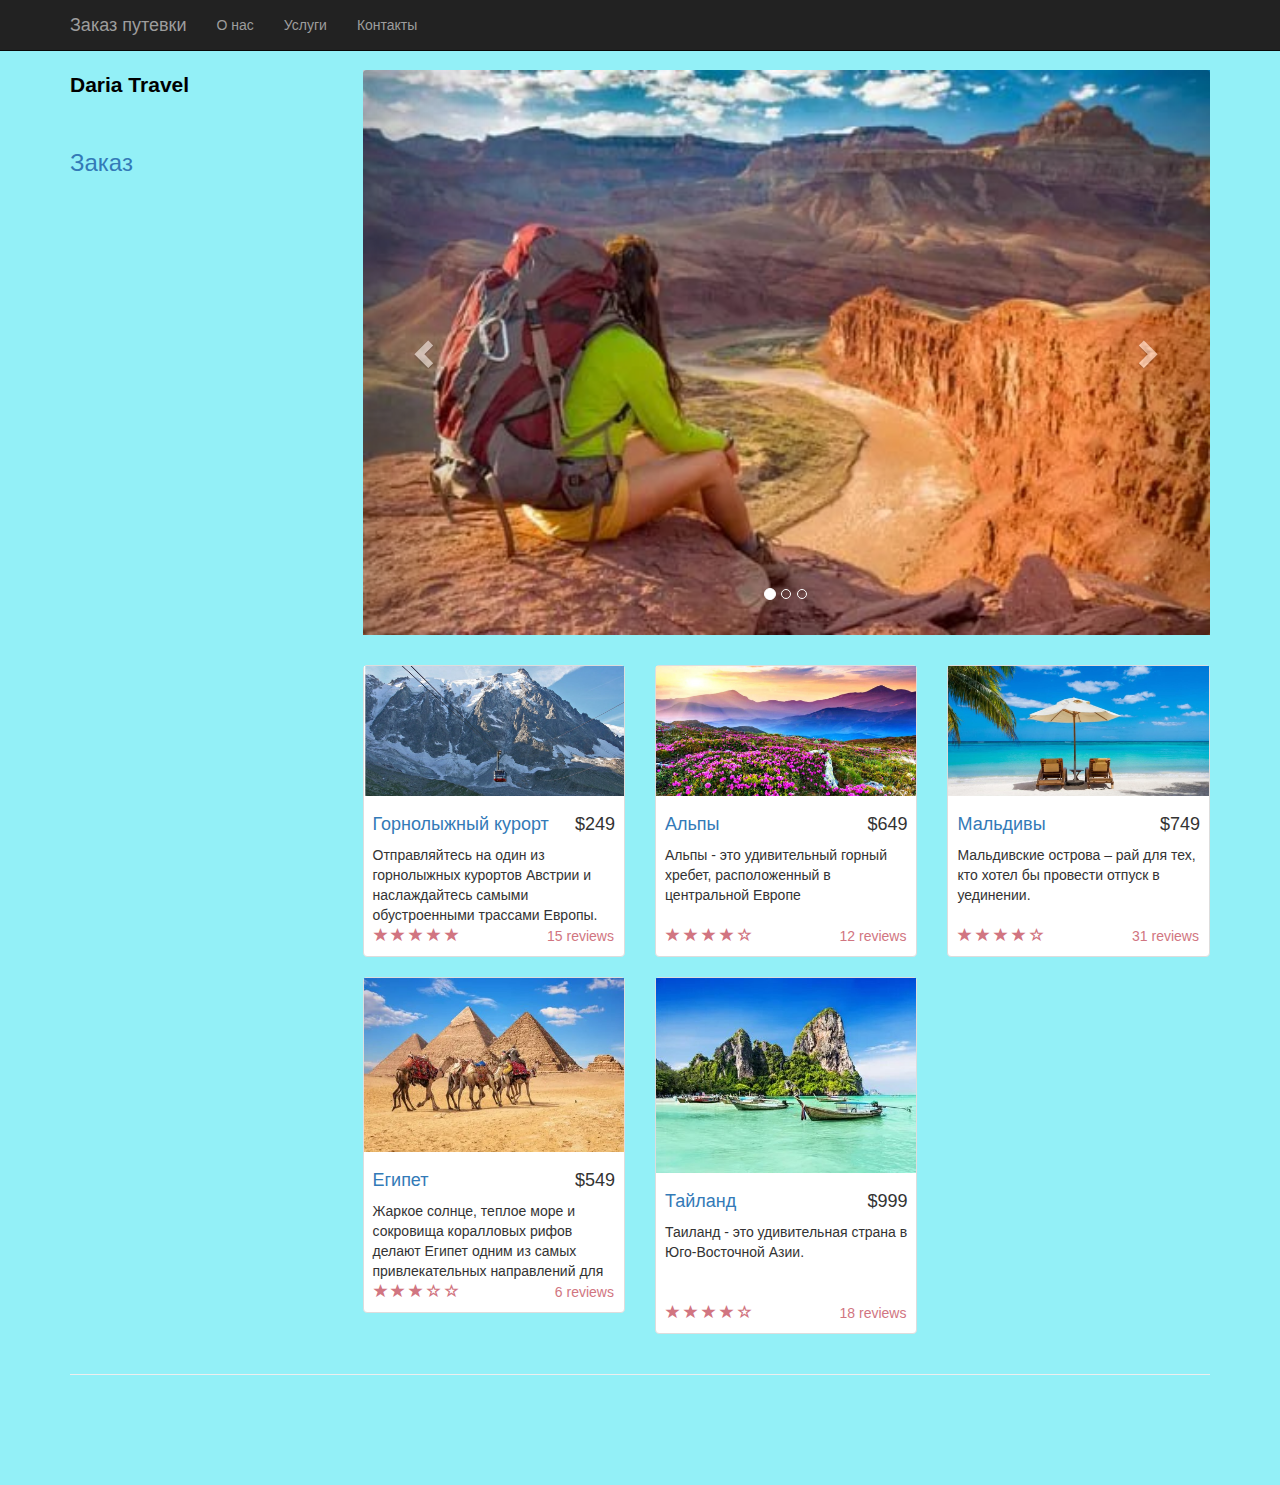
<file: index.html>
<!DOCTYPE html>
<html>

<head>
    <meta charset="utf-8">

    <title>Shop</title>
    <link href="css/bootstrap.min.css" rel="stylesheet">
	<link href="css/style.css" rel="stylesheet">
	<!-- jQuery -->
    <script src="js/jquery.js"></script>

    <!-- Bootstrap Core JavaScript -->
    <script src="js/bootstrap.min.js"></script>
	
	<script src="js/shop.js"></script>
</head>

<body>
    <nav class="navbar navbar-inverse navbar-fixed-top" role="navigation">
        <div class="container">
            <div class="navbar-header">
                <a class="navbar-brand" href="#">Заказ путевки</a>
            </div>
            <div class="collapse navbar-collapse" id="bs-example-navbar-collapse-1">
                <ul class="nav navbar-nav">
                    <li>
                        <a href="html/about.html">О нас</a>
                    </li>
                    <li>
                        <a href="html/services.html">Услуги</a>
                    </li>
                    <li>
                        <a href="html/contacts.html">Контакты</a>
                    </li>
					
                </ul>
            </div>
        </div>
    </nav>

    <div class="container">

        <div class="row">

            <div class="col-md-3">
                <p class="font1-bold">Daria Travel</p>
				<br>
				<h3><a href="" class="cart-link" data-toggle="modal" data-target="#Cart"> Заказ </a> </h3>
            </div>

            <div class="col-md-9">

                <div class="row carousel-holder">

                    <div class="col-md-12">
                        <div id="carousel-example-generic" class="carousel slide" data-ride="carousel">
                            <ol class="carousel-indicators">
                                <li data-target="#carousel-example-generic" data-slide-to="0" class="active"></li>
                                <li data-target="#carousel-example-generic" data-slide-to="1"></li>
                                <li data-target="#carousel-example-generic" data-slide-to="2"></li>
                            </ol>
                            <div class="carousel-inner">
                                <div class="item active">
                                    <img class="slide-image" src="img/first.jpg" alt="">
                                </div>
                                <div class="item">
                                    <img class="slide-image" src="img/second.jpg" alt="">
                                </div>
                                <div class="item">
                                    <img class="slide-image" src="img/3.jpg" alt="">
                                </div>
                            </div>
                            <a class="left carousel-control" href="#carousel-example-generic" data-slide="prev">
                                <span class="glyphicon glyphicon-chevron-left"></span>
                            </a>
                            <a class="right carousel-control" href="#carousel-example-generic" data-slide="next">
                                <span class="glyphicon glyphicon-chevron-right"></span>
                            </a>
                        </div>
                    </div>

                </div>

                <div class="row">

                    <div class="col-sm-4 col-lg-4 col-md-4">
                        <div class="thumbnail">
                            <img src="img/ski_resert.jpg" alt="">
                            <div class="caption">
                                <h4 class="pull-right">$249</h4>
                                <h4><a href="" data-toggle="modal" data-target="#FirstGoodModal">Горнолыжный курорт</a>
                                </h4>
                                <p>Отправляйтесь на один из горнолыжных курортов Австрии и наслаждайтесь самыми обустроенными трассами Европы.</p>
                            </div>
                            <div class="ratings">
                                <p class="pull-right">15 reviews</p>
                                <p>
                                    <span class="glyphicon glyphicon-star"></span>
                                    <span class="glyphicon glyphicon-star"></span>
                                    <span class="glyphicon glyphicon-star"></span>
                                    <span class="glyphicon glyphicon-star"></span>
                                    <span class="glyphicon glyphicon-star"></span>
                                </p>
                            </div>
                        </div>
                    </div>

                    <div class="col-sm-4 col-lg-4 col-md-4">
                        <div class="thumbnail">
                            <img src="img/alp.jpg" alt="">
                            <div class="caption">
                                <h4 class="pull-right">$649</h4>
                                <h4><a href="" data-toggle="modal" data-target="#SecondGoodModal">Альпы</a>
                                </h4>
                                <p>Альпы - это удивительный горный хребет, расположенный в центральной Европе</p>
                            </div>
                            <div class="ratings">
                                <p class="pull-right">12 reviews</p>
                                <p>
                                    <span class="glyphicon glyphicon-star"></span>
                                    <span class="glyphicon glyphicon-star"></span>
                                    <span class="glyphicon glyphicon-star"></span>
                                    <span class="glyphicon glyphicon-star"></span>
                                    <span class="glyphicon glyphicon-star-empty"></span>
                                </p>
                            </div>
                        </div>
                    </div>

                    <div class="col-sm-4 col-lg-4 col-md-4">
                        <div class="thumbnail">
                            <img src="img/mald.jpg" alt="">
                            <div class="caption">
                                <h4 class="pull-right">$749</h4>
                                <h4><a href="" data-toggle="modal" data-target="#ThirdGoodModal">Мальдивы</a>
                                </h4>
                                <p>Мальдивские острова – рай для тех, кто хотел бы провести отпуск в уединении.</p>
                            </div>
                            <div class="ratings">
                                <p class="pull-right">31 reviews</p>
                                <p>
                                    <span class="glyphicon glyphicon-star"></span>
                                    <span class="glyphicon glyphicon-star"></span>
                                    <span class="glyphicon glyphicon-star"></span>
                                    <span class="glyphicon glyphicon-star"></span>
                                    <span class="glyphicon glyphicon-star-empty"></span>
                                </p>
                            </div>
                        </div>
                    </div>

                    <div class="col-sm-4 col-lg-4 col-md-4">
                        <div class="thumbnail">
                            <img src="img/egypt.jpg" alt="">
                            <div class="caption">
                                <h4 class="pull-right">$549</h4>
                                <h4><a href="" data-toggle="modal" data-target="#FourthGoodModal">Египет</a>
                                </h4>
                                <p>Жаркое солнце, теплое море и сокровища коралловых рифов делают Египет одним из самых привлекательных направлений для пляжного отдыха. </p>
                            </div>
                            <div class="ratings">
                                <p class="pull-right">6 reviews</p>
                                <p>
                                    <span class="glyphicon glyphicon-star"></span>
                                    <span class="glyphicon glyphicon-star"></span>
                                    <span class="glyphicon glyphicon-star"></span>
                                    <span class="glyphicon glyphicon-star-empty"></span>
                                    <span class="glyphicon glyphicon-star-empty"></span>
                                </p>
                            </div>
                        </div>
                    </div>

                    <div class="col-sm-4 col-lg-4 col-md-4">
                        <div class="thumbnail">
                            <img src="img/thai.jpg" alt="">
                            <div class="caption">
                                <h4 class="pull-right">$999</h4>
                                <h4><a href="" data-toggle="modal" data-target="#FifthGoodModal">Тайланд</a>
                                </h4>
                                <p>Таиланд - это удивительная страна в Юго-Восточной Азии.</p>
                            </div>
                            <div class="ratings">
                                <p class="pull-right">18 reviews</p>
                                <p>
                                    <span class="glyphicon glyphicon-star"></span>
                                    <span class="glyphicon glyphicon-star"></span>
                                    <span class="glyphicon glyphicon-star"></span>
                                    <span class="glyphicon glyphicon-star"></span>
                                    <span class="glyphicon glyphicon-star-empty"></span>
                                </p>
                            </div>
                        </div>
                    </div>

                </div>

            </div>

        </div>

    </div>
    <!-- /.container -->

    <div class="container">

        <hr>

        <!-- Footer -->
        <footer>
            <div class="row">
                <div class="col-lg-12">
                    <p></p>
                </div>
            </div>
        </footer>

    </div>
    <!-- /.container -->
	
	<div class="modal fade" id="FirstGoodModal">
  <div class="modal-dialog">
    <div class="modal-content">
      <div class="modal-header">
        <button type="button" class="close" data-dismiss="modal" aria-label="Close"><span aria-hidden="true">&times;</span></button>
        <h4 class="modal-title">Горнолыжный курорт</h4>
      </div>
      <div class="modal-body">
	  <img src="img/ski_resert.jpg" width="300" height="200" >
        <p>Отправляйтесь на один из альпийских курортов Австрии и наслаждайтесь самыми обустроенными трассами Европы. 
          Посмотрите на Доломитовые Альпы – самые красивые горы Италии, откройте для себя новые трассы Пиренеев, 
          научитесь кататься в Родопах или Рильских горах Болгарии, посетите знаменитые курорты Грузии и России! &hellip;</p>
		<button class="btn-primary add-to-busket-btn"><span class="glyphicon glyphicon-shopping-cart"></span> Добавить в корзину </button>
		<div class="add-to-busket-block">
			<button class="btn-primary btn-minus">-</button>
			<input class="form-control count-input" />
			<button class="btn-primary btn-plus">+</button>
			<button class="btn-success"><span class="glyphicon glyphicon-ok ok-1"></span></button>
		</div>
      </div>
      <div class="modal-footer">
        <button type="button" class="btn btn-default btn-close" data-dismiss="modal">Закрыть</button>
        <button type="button" class="btn btn-primary">Сохранить</button>
      </div>
    </div><!-- /.modal-content -->
  </div><!-- /.modal-dialog -->
</div><!-- /.modal -->

<div class="modal fade" id="SecondGoodModal">
  <div class="modal-dialog">
    <div class="modal-content">
      <div class="modal-header">
        <button type="button" class="close" data-dismiss="modal" aria-label="Close"><span aria-hidden="true">&times;</span></button>
        <h4 class="modal-title">Альпы</h4>
      </div>
      <div class="modal-body">
        <img src="img/alp.jpg" width="300" height="200" >
        <p>Альпы - это удивительный горный хребет, расположенный в центральной Европе, простирающийся через несколько стран, включая Францию, Италию, Швейцарию, Австрию и Германию. 
          Этот живописный регион предлагает невероятные возможности для активного отдыха и природных красот. &hellip;</p> 
		<button class="btn-primary add-to-busket-btn"><span class="glyphicon glyphicon-shopping-cart"></span> Добавить в корзину </button>
		<div class="add-to-busket-block">
			<button class="btn-primary btn-minus">-</button>
			<input class="form-control count-input" />
			<button class="btn-primary btn-plus">+</button>
			<button class="btn-success"><span class="glyphicon glyphicon-ok ok-2"></span></button>
		</div>
      </div>
      <div class="modal-footer">
        <button type="button" class="btn btn-default btn-close" data-dismiss="modal">Закрыть</button>
        <button type="button" class="btn btn-primary">Сохранить</button>
      </div>
    </div><!-- /.modal-content -->
  </div><!-- /.modal-dialog -->
</div><!-- /.modal -->


	<div class="modal fade" id="ThirdGoodModal">
  <div class="modal-dialog">
    <div class="modal-content">
      <div class="modal-header">
        <button type="button" class="close" data-dismiss="modal" aria-label="Close"><span aria-hidden="true">&times;</span></button>
        <h4 class="modal-title">Мальдивы</h4>
      </div>
      <div class="modal-body">
        <img src="img/mald.jpg" width="300" height="200" >
        <p>Мальдивские острова – рай для тех, кто хотел бы провести отпуск в уединении. 
          Молодожены и романтические пары едут сюда, чтобы оказаться в земном раю. Влюбленные в дайвинг находят на Мальдивах невероятное разнообразие подводного мира.
           И только любителям гор здесь делать нечего… Впрочем, прекрасные СПА, веселые вечеринки и мастерство местных шеф-поваров увлекут любого туриста. &hellip;</p>
		<button class="btn-primary add-to-busket-btn"><span class="glyphicon glyphicon-shopping-cart"></span> Добавить в корзину </button>
		<div class="add-to-busket-block">
			<button class="btn-primary btn-minus">-</button>
			<input class="form-control count-input" />
			<button class="btn-primary btn-plus">+</button>
			<button class="btn-success"><span class="glyphicon glyphicon-ok ok-3"></span></button>
		</div>
      </div>
      <div class="modal-footer">
        <button type="button" class="btn btn-default btn-close" data-dismiss="modal">Закрыть</button>
        <button type="button" class="btn btn-primary">Сохранить</button>
      </div>
    </div><!-- /.modal-content -->
  </div><!-- /.modal-dialog -->
</div><!-- /.modal -->

<div class="modal fade" id="FourthGoodModal">
  <div class="modal-dialog">
    <div class="modal-content">
      <div class="modal-header">
        <button type="button" class="close" data-dismiss="modal" aria-label="Close"><span aria-hidden="true">&times;</span></button>
        <h4 class="modal-title">Египет</h4>
      </div>
      <div class="modal-body">
        <img src="img/egypt.jpg" width="300" height="200" >
        <p>Жаркое солнце, теплое море и сокровища коралловых рифов делают Египет одним из самых привлекательных направлений для пляжного отдыха. 
          Несколько часов полета – и вы окажетесь на берегу Красного моря. Здесь есть современные шумные курорты – Шарм-эль-Шейх и Хургада,
           уединенные Макади Бэй и Марса-Алам, спортивные «мекки» для серферов и кайтеров – Сафага, Таба, Дахаб.&hellip;</p>
		<button class="btn-primary add-to-busket-btn"><span class="glyphicon glyphicon-shopping-cart"></span> Добавить в корзину </button>
		<div class="add-to-busket-block">
			<button class="btn-primary btn-minus">-</button>
			<input class="form-control count-input" />
			<button class="btn-primary btn-plus">+</button>
			<button class="btn-success"><span class="glyphicon glyphicon-ok ok-4"></span></button>
		</div>
      </div>
      <div class="modal-footer">
        <button type="button" class="btn btn-default btn-close" data-dismiss="modal">Закрыть</button>
        <button type="button" class="btn btn-primary">Сохранить</button>
      </div>
    </div><!-- /.modal-content -->
  </div><!-- /.modal-dialog -->
</div><!-- /.modal -->

<div class="modal fade" id="FifthGoodModal">
  <div class="modal-dialog">
    <div class="modal-content">
      <div class="modal-header">
        <button type="button" class="close" data-dismiss="modal" aria-label="Close"><span aria-hidden="true">&times;</span></button>
        <h4 class="modal-title">Тайланд</h4>
      </div>
      <div class="modal-body">
        <img src="img/thai.jpg" width="300" height="200" >
        <p>Таиланд - это удивительная страна в Юго-Восточной Азии, известная своей красочной культурой, потрясающими пляжами и вкусной кухней.
          Таиланд богат разнообразной культурой и историей.
           Посетите храмы, такие как Великий дворец в Бангкоке и храм Ват Пхо с известной статуей Лежащего Будды.
            Узнайте о традиционном тайском искусстве, музыке и танцах. &hellip;</p>
		<button class="btn-primary add-to-busket-btn"><span class="glyphicon glyphicon-shopping-cart"></span> Добавить в корзину </button>
		<div class="add-to-busket-block">
			<button class="btn-primary btn-minus">-</button>
			<input class="form-control count-input" />
			<button class="btn-primary btn-plus">+</button>
			<button class="btn-success"><span class="glyphicon glyphicon-ok ok-5"></span></button>
		</div>
      </div>
      <div class="modal-footer">
        <button type="button" class="btn btn-default btn-close" data-dismiss="modal">Закрыть</button>
        <button type="button" class="btn btn-primary">Сохранить</button>
      </div>
    </div><!-- /.modal-content -->
  </div><!-- /.modal-dialog -->
</div><!-- /.modal -->

	<div class="modal fade" id="Cart">
  <div class="modal-dialog">
    <div class="modal-content">
      <div class="modal-header">
        <button type="button" class="close" data-dismiss="modal" aria-label="Close"><span aria-hidden="true">&times;</span></button>
        <h4 class="modal-title">Корзина</h4>
      </div>
      <div class="modal-body cart-body">
	
      </div>
      <div class="modal-footer">
	  		<button type="button" class="btn btn-default btn-close" OnClick="clearCart(); $('.cart-body').html('');"> Очистить </button>
        <button type="button" class="btn btn-default btn-close" data-dismiss="modal">Закрыть</button>
        <button type="button" class="btn btn-primary btn-order">Заказ</button>
      </div>
    </div><!-- /.modal-content -->
  </div><!-- /.modal-dialog -->
</div><!-- /.modal -->


    

</body>

</html>
</file>
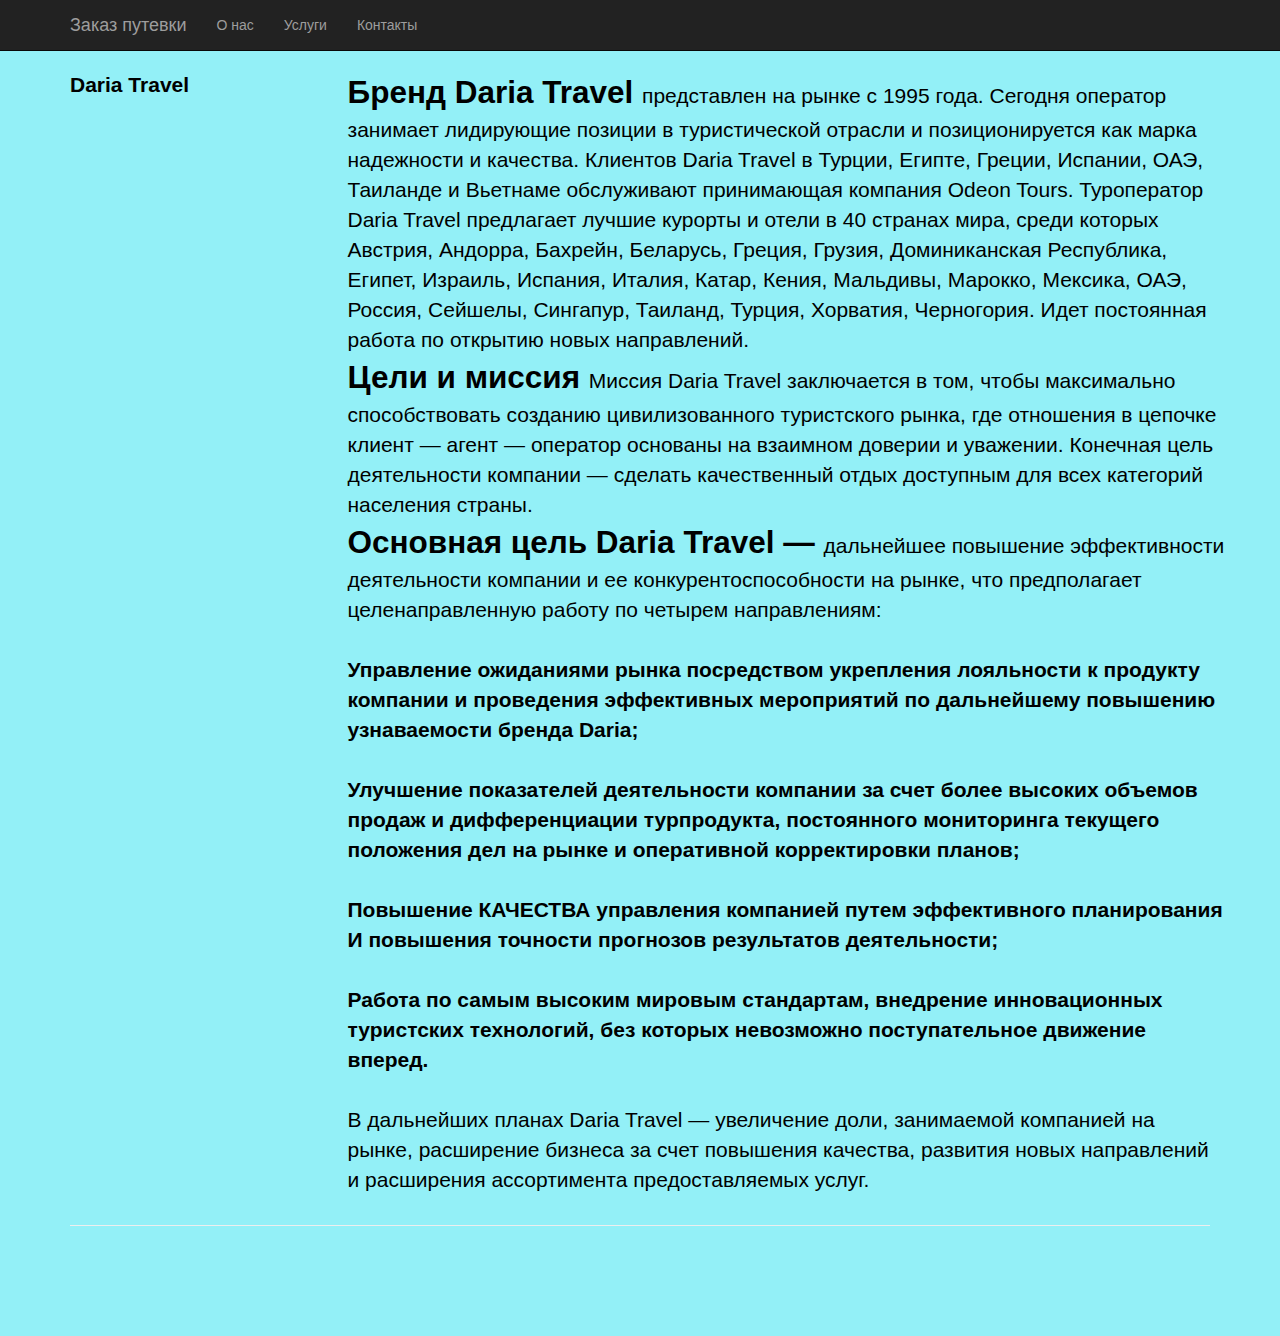
<file: html/about.html>
<!DOCTYPE html>
<html>

<head>
    <meta charset="utf-8">

    <title>Shop</title>
    <link href="../css/bootstrap.min.css" rel="stylesheet">
	<link href="../css/style.css" rel="stylesheet">

</head>

<body>
    <nav class="navbar navbar-inverse navbar-fixed-top" role="navigation">
        <div class="container">
            <div class="navbar-header">
                <a class="navbar-brand" href="../index.html">Заказ путевки</a>
            </div>
            <div class="collapse navbar-collapse" id="bs-example-navbar-collapse-1">
                <ul class="nav navbar-nav">
					<li>
                        <a href="#">О нас</a>
                    </li>
                    <li>
                        <a href="services.html">Услуги</a>
                    </li>
                    <li>
                        <a href="contacts.html">Контакты</a>
                    </li>
                </ul>
            </div>
        </div>
    </nav>

    <div class="container">
		        <div class="row">

            <div class="col-md-3">
                <p class="font1-bold">Daria Travel</p>
            </div>

            <div class="col-md-9">        

                <div class="row">

                    <p class="font1"> <span class="font1-bold">Бренд Daria Travel </span> представлен на рынке с 1995 года. Сегодня оператор занимает лидирующие позиции в туристической отрасли 
                        и позиционируется как марка надежности и качества. Клиентов Daria Travel в Турции, Египте, Греции, Испании, ОАЭ, Таиланде и Вьетнаме 
                        обслуживают принимающая компания Odeon Tours.
                        Туроператор Daria  Travel предлагает лучшие курорты и отели в 40 странах мира, среди которых Австрия, Андорра, Бахрейн, Беларусь,
                        Греция, Грузия, Доминиканская Республика, Египет, Израиль, Испания, Италия, Катар, 
                         Кения, Мальдивы, Марокко, Мексика, ОАЭ, Россия, Сейшелы, Сингапур, Таиланд, Турция,
                         Хорватия, Черногория. Идет постоянная работа по открытию новых направлений.
                        <br><span class="font1-bold"> Цели и миссия </span>
                        Миссия Daria Travel заключается в том, чтобы максимально способствовать созданию цивилизованного туристского рынка, где отношения в цепочке клиент — агент — 
                        оператор основаны на взаимном доверии и уважении. Конечная цель деятельности компании — сделать качественный отдых доступным для всех категорий населения
                         страны.
                        <br><span class="font1-bold">Основная цель Daria Travel  — </span> дальнейшее повышение эффективности деятельности компании и ее конкурентоспособности на рынке, 
                        что предполагает целенаправленную работу по четырем направлениям:                     
                        <br><br><span class="font2-bold"> Управление ожиданиями рынка посредством укрепления лояльности к продукту компании и 
                        проведения эффективных мероприятий по дальнейшему повышению узнаваемости 
                        бренда Daria;</span>
                        <br><br><span class="font2-bold">Улучшение показателей деятельности компании за счет более высоких объемов продаж и дифференциации турпродукта, постоянного мониторинга текущего положения
                         дел на рынке и оперативной корректировки планов;</span>
                        <br><br><span class="font2-bold">Повышение КАЧЕСТВА управления компанией путем эффективного планирования 
                            И повышения точности прогнозов результатов деятельности;</span>
                        <br><br><span class="font2-bold">Работа по самым высоким мировым стандартам, внедрение инновационных
                             туристских технологий, без которых невозможно поступательное движение вперед.</span>
                        <br><br>В дальнейших планах Daria  Travel — увеличение доли, занимаемой компанией на рынке, расширение бизнеса за счет повышения качества, развития новых направлений и 
                        расширения ассортимента предоставляемых услуг.
                        </p>

                </div>

            </div>

        </div>
	</div>

    <div class="container">

        <hr>

        <!-- Footer -->
        <footer>
            <div class="row">
                <div class="col-lg-12">
                    <p></p>
                </div>
            </div>
        </footer>

    </div>
    <!-- /.container -->

</body>

</html>
</file>
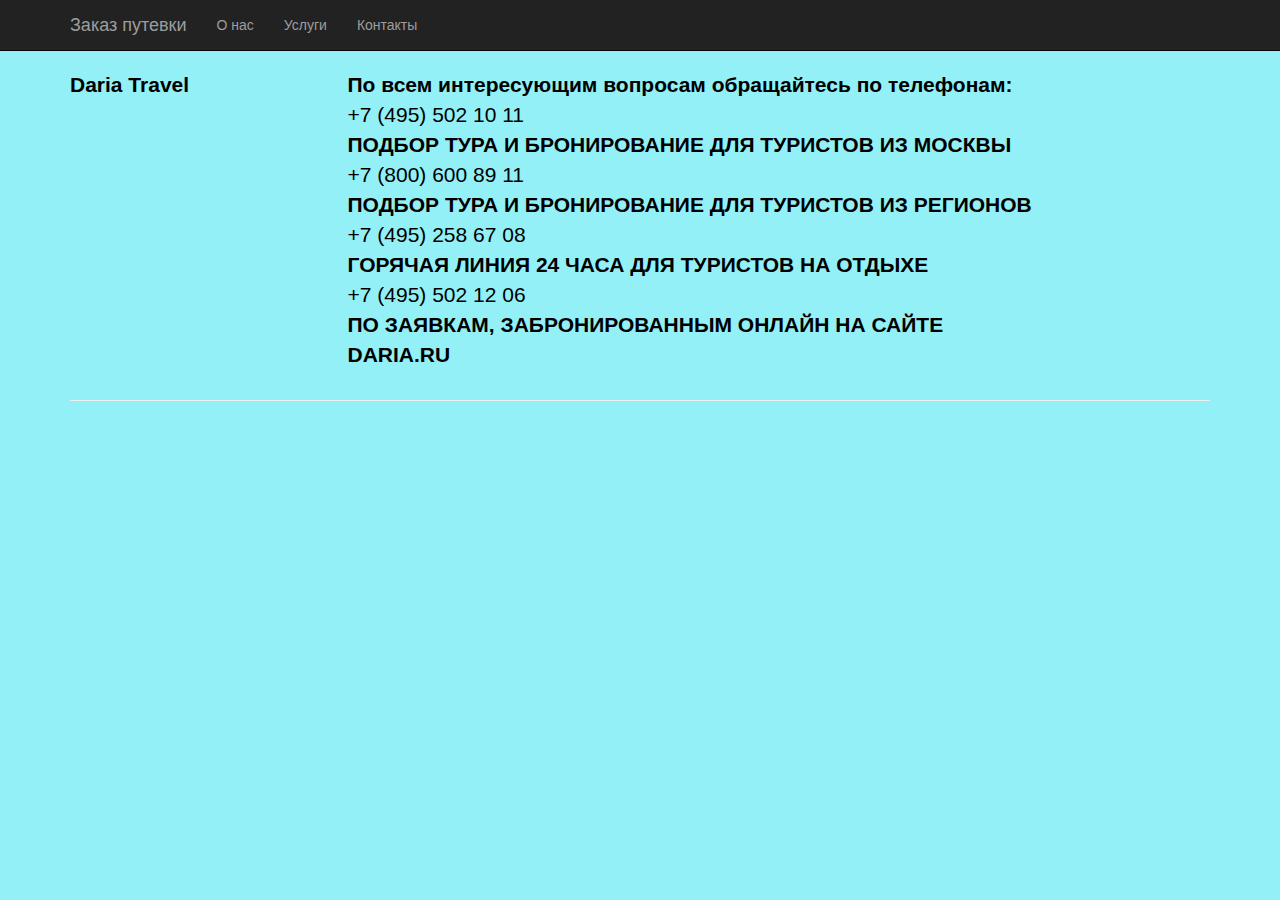
<file: html/contacts.html>
<!DOCTYPE html>
<html>

<head>
    <meta charset="utf-8">

    <title>Shop</title>
    <link href="../css/bootstrap.min.css" rel="stylesheet">
	<link href="../css/style.css" rel="stylesheet">

</head>

<body>
    <nav class="navbar navbar-inverse navbar-fixed-top" role="navigation">
        <div class="container">
            <div class="navbar-header">
                <a class="navbar-brand" href="../index.html">Заказ путевки</a>
            </div>
            <div class="collapse navbar-collapse" id="bs-example-navbar-collapse-1">
                <ul class="nav navbar-nav">
					<li>
                        <a href="about.html">О нас</a>
                    </li>
                    <li>
                        <a href="services.html">Услуги</a>
                    </li>
                    <li>
                        <a href="#">Контакты</a>
                    </li>
                </ul>
            </div>
        </div>
    </nav>

    <div class="container">
		        <div class="row">

            <div class="col-md-3">
                <p class="font1-bold">Daria Travel</p>
            </div>

            <div class="col-md-9">        

                <div class="row">

                    <p>
                        <span class="font1-bold">По всем интересующим вопросам обращайтесь по телефонам:</span>
                        <br><span class="font1">+7 (495) 502 10 11 </span>
                        <br><span class="font1-bold">ПОДБОР ТУРА И БРОНИРОВАНИЕ ДЛЯ ТУРИСТОВ ИЗ МОСКВЫ</span>
                        <br><span class="font1">+7 (800) 600 89 11</span>
                        <br><span class="font1-bold">ПОДБОР ТУРА И БРОНИРОВАНИЕ ДЛЯ ТУРИСТОВ ИЗ РЕГИОНОВ</span>
                        <br><span class="font1">+7 (495) 25‍8 67 08</span>
                        <br><span class="font1-bold">ГОРЯЧАЯ ЛИНИЯ 24 ЧАСА ДЛЯ ТУРИСТОВ НА ОТДЫХЕ</span>
                        <br><span class="font1">+7 (495) 502 12 06</span>
                        <br><span class="font1-bold">ПО ЗАЯВКАМ, ЗАБРОНИРОВАННЫМ ОНЛАЙН НА САЙТЕ</span>
                        <br><span class="font1-bold">DARIA.RU</span>

                        </p>

                </div>

            </div>

        </div>
	</div>

    <div class="container">

        <hr>

        <!-- Footer -->
        <footer>
            <div class="row">
                <div class="col-lg-12">
                    <p>



                    </p>
                </div>
            </div>
        </footer>

    </div>
    <!-- /.container -->

</body>

</html>
</file>
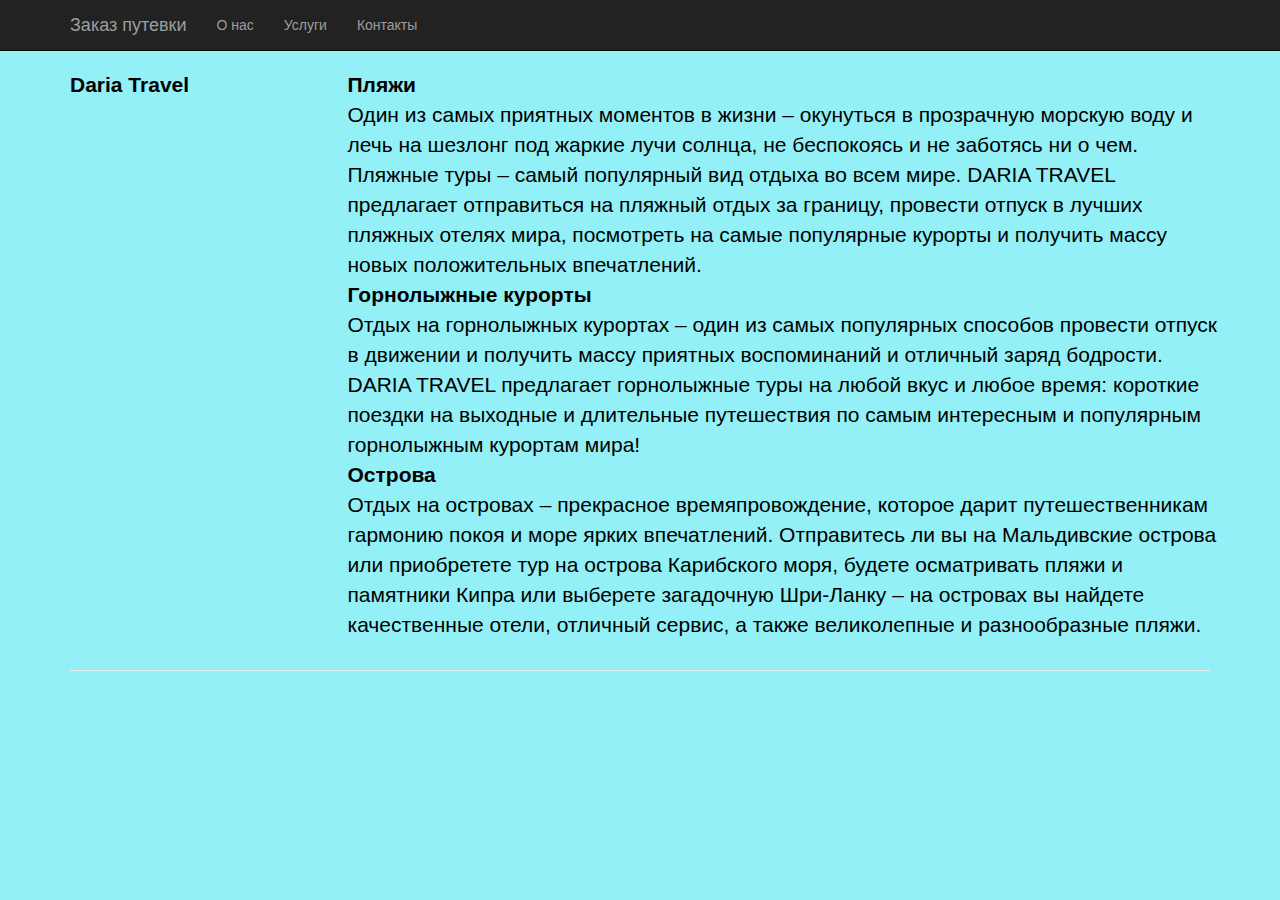
<file: html/services.html>
<!DOCTYPE html>
<html>

<head>
    <meta charset="utf-8">

    <title>Shop</title>
    <link href="../css/bootstrap.min.css" rel="stylesheet">
	<link href="../css/style.css" rel="stylesheet">

</head>

<body>
    <nav class="navbar navbar-inverse navbar-fixed-top" role="navigation">
        <div class="container">
            <div class="navbar-header">
                <a class="navbar-brand" href="../index.html">Заказ путевки</a>
            </div>
            <div class="collapse navbar-collapse" id="bs-example-navbar-collapse-1">
                <ul class="nav navbar-nav">
					<li>
                        <a href="about.html">О нас</a>
                    </li>
                    <li>
                        <a href="#">Услуги</a>
                    </li>
                    <li>
                        <a href="contacts.html">Контакты</a>
                    </li>
                </ul>
            </div>
        </div>
    </nav>

    <div class="container">
		        <div class="row">

            <div class="col-md-3">
                <p class="font1-bold">Daria Travel</p>
            </div>

            <div class="col-md-9">        

                <div class="row">

                    <p> <span class="font1-bold">Пляжи</span>
                        <br><span class="font1">Один из самых приятных моментов в жизни – окунуться в прозрачную морскую воду и лечь на шезлонг под жаркие лучи солнца, 
                        не беспокоясь и не заботясь ни о чем. Пляжные туры – самый популярный вид отдыха во всем мире.  
                        DARIA TRAVEL предлагает отправиться на пляжный отдых за границу, 
                        провести отпуск в лучших пляжных отелях мира, посмотреть на самые популярные курорты и получить массу новых положительных впечатлений.
                        </span>
                        
                        <br><span class="font1-bold">Горнолыжные курорты</span>
                        <br><span class="font1">Отдых на горнолыжных курортах – один из самых популярных способов провести отпуск в движении и получить массу приятных воспоминаний
                        и отличный заряд бодрости. DARIA TRAVEL предлагает горнолыжные туры на любой вкус и любое время: 
                        короткие поездки на выходные и длительные путешествия по самым интересным и популярным горнолыжным курортам мира!
                        </span>

                        <br><span class="font1-bold">Острова</span>
                        <br><span class="font1">Отдых на островах – прекрасное времяпровождение, которое дарит путешественникам гармонию покоя и море ярких впечатлений. 
                        Отправитесь ли вы на Мальдивские острова или приобретете тур на острова Карибского моря, будете 
                        осматривать пляжи и памятники Кипра или выберете загадочную 
                        Шри-Ланку – на островах вы найдете качественные отели, отличный сервис, а также великолепные и разнообразные пляжи.
                        </span>
                    </p>

                </div>

            </div>

        </div>
	</div>

    <div class="container">

        <hr>

        <!-- Footer -->
        <footer>
            <div class="row">
                <div class="col-lg-12">
                    <p></p>
                </div>
            </div>
        </footer>

    </div>
    <!-- /.container -->

</body>

</html>
</file>
<file: css/style.css>
body {
    padding-top: 70px; /* Required padding for .navbar-fixed-top. Remove if using .navbar-static-top. Change if height of navigation changes. */
    background: #93f0f7;
}

.count-input {
	width:10%;
	display: inline;
}

.font1{
    height: auto;
    width: auto;
    font-size: 150%;
    color: #000000;
}

.font1-bold{
    font-weight: 900;
    height: auto;
    width: auto;
    font-size: 150%;
    color: #000000;
}


.font2-bold{
    font-weight: 600;
    height: auto;
    width: auto;
    font-size: auto;
    color: #000000;
}



.add-to-basket-block {
	margin-top: 7px;
}


.modal-image {
	width: 100%;
}

.slide-image {
    width: 100%;
}

.carousel-holder {
    margin-bottom: 30px;
}

.carousel-control,
.item {
    border-radius: 4px;
}

.caption {
    height: 130px;
    overflow: hidden;
}

.caption h4 {
    white-space: nowrap;
}

.thumbnail img {
    width: 100%;
}

.ratings {
    padding-right: 10px;
    padding-left: 10px;
    color: #d17581;
}

.thumbnail {
    padding: 0;
}

.thumbnail .caption-full {
    padding: 9px;
    color: #333;
}
.amount{
    display: inline;
}
.product{
    display: inline;
}
.remove-from-cart{
    display: inline;
}
footer {
    margin: 50px 0;
}
</file>
